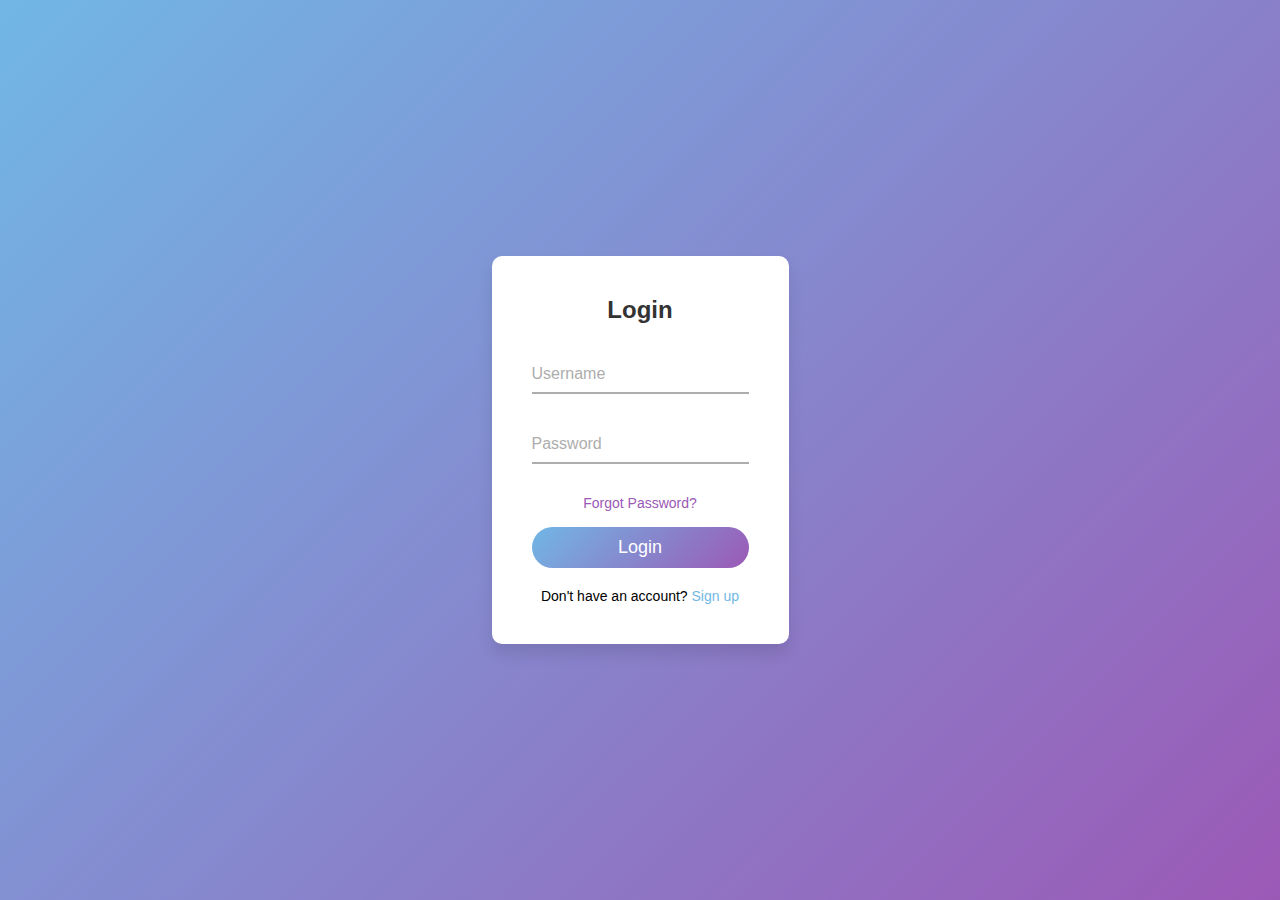
<file: login.html>
<!DOCTYPE html>
<html lang="en">
<head>
    <meta charset="UTF-8">
    <meta name="viewport" content="width=device-width, initial-scale=1.0">
    <title>Login Page</title>
    <link rel="stylesheet" href="login.css">
</head>
<body>
    <div class="container">
        <div class="login-box">
            <h2>Login</h2>
            <form>
                <div class="input-box">
                    <input type="text" required>
                    <label>Username</label>
                </div>
                <div class="input-box">
                    <input type="password" required>
                    <label>Password</label>
                </div>
                <div class="forgot-password">
                    <a href="#">Forgot Password?</a>
                </div>
                <button type="submit">Login</button>
                <p class="signup">Don't have an account? <a href="#">Sign up</a></p>
            </form>
        </div>
    </div>
</body>
</html>
</file>
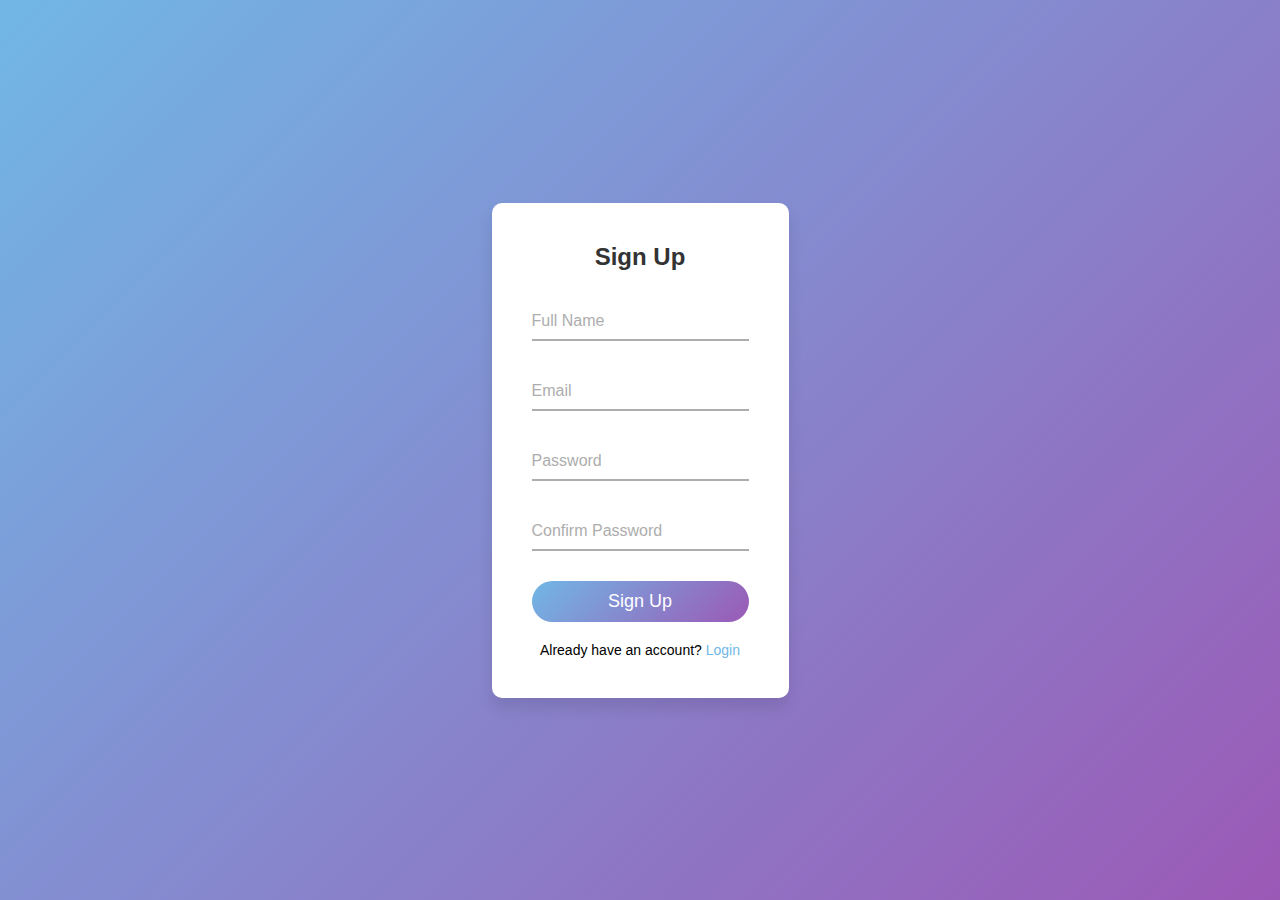
<file: signup.html>
<!DOCTYPE html>
<html lang="en">
<head>
    <meta charset="UTF-8">
    <meta name="viewport" content="width=device-width, initial-scale=1.0">
    <title>Beautiful Signup Page</title>
    <link rel="stylesheet" href="signup.css"> 
</head>
<body>
    <div class="container">
        <div class="signup-box">
            <h2>Sign Up</h2>
            <form>
                <div class="input-box">
                    <input type="text" required>
                    <label>Full Name</label>
                </div>
                <div class="input-box">
                    <input type="email" required>
                    <label>Email</label>
                </div>
                <div class="input-box">
                    <input type="password" required>
                    <label>Password</label>
                </div>
                <div class="input-box">
                    <input type="password" required>
                    <label>Confirm Password</label>
                </div>
                <button type="submit">Sign Up</button>
                <p class="login">Already have an account? <a href="login.html">Login</a></p>
            </form>
        </div>
    </div>
</body>
</html>
</file>
<file: login.css>
* {
    margin: 0;
    padding: 0;
    box-sizing: border-box;
}

body {
    font-family: 'Poppins', sans-serif;
    height: 100vh;
    display: flex;
    justify-content: center;
    align-items: center;
    background: linear-gradient(135deg, #71b7e6, #9b59b6);
}

.container {
    display: flex;
    justify-content: center;
    align-items: center;
}

.login-box {
    background: #fff;
    padding: 40px;
    border-radius: 10px;
    box-shadow: 0 10px 15px rgba(0, 0, 0, 0.1);
    text-align: center;
    width: 100%;
    max-width: 400px;
}

.login-box h2 {
    margin-bottom: 30px;
    font-size: 24px;
    color: #333;
}

.input-box {
    position: relative;
    margin-bottom: 30px;
}

.input-box input {
    width: 100%;
    padding: 10px 10px 10px 0;
    font-size: 16px;
    border: none;
    border-bottom: 2px solid #adadad;
    outline: none;
    background: none;
}

.input-box label {
    position: absolute;
    top: 50%;
    left: 0;
    transform: translateY(-50%);
    color: #adadad;
    font-size: 16px;
    pointer-events: none;
    transition: 0.5s;
}

.input-box input:focus ~ label,
.input-box input:valid ~ label {
    top: -5px;
    color: #9b59b6;
    font-size: 12px;
}

button {
    background: linear-gradient(135deg, #71b7e6, #9b59b6);
    color: #fff;
    border: none;
    padding: 10px;
    font-size: 18px;
    border-radius: 25px;
    width: 100%;
    cursor: pointer;
    transition: 0.3s;
}

button:hover {
    background: linear-gradient(135deg, #9b59b6, #71b7e6);
}

.forgot-password {
    margin-bottom: 15px;
}

.forgot-password a {
    text-decoration: none;
    font-size: 14px;
    color: #9b59b6;
}

.signup {
    margin-top: 20px;
    font-size: 14px;
}

.signup a {
    color: #71b7e6;
    text-decoration: none;
}
</file>
<file: signup.css>
* {
    margin: 0;
    padding: 0;
    box-sizing: border-box;
}

body {
    font-family: 'Poppins', sans-serif;
    height: 100vh;
    display: flex;
    justify-content: center;
    align-items: center;
    background: linear-gradient(135deg, #71b7e6, #9b59b6);
}

.container {
    display: flex;
    justify-content: center;
    align-items: center;
}

.signup-box, .login-box {
    background: #fff;
    padding: 40px;
    border-radius: 10px;
    box-shadow: 0 10px 15px rgba(0, 0, 0, 0.1);
    text-align: center;
    width: 100%;
    max-width: 400px;
}

.signup-box h2, .login-box h2 {
    margin-bottom: 30px;
    font-size: 24px;
    color: #333;
}

.input-box {
    position: relative;
    margin-bottom: 30px;
}

.input-box input {
    width: 100%;
    padding: 10px 10px 10px 0;
    font-size: 16px;
    border: none;
    border-bottom: 2px solid #adadad;
    outline: none;
    background: none;
}

.input-box label {
    position: absolute;
    top: 50%;
    left: 0;
    transform: translateY(-50%);
    color: #adadad;
    font-size: 16px;
    pointer-events: none;
    transition: 0.5s;
}

.input-box input:focus ~ label,
.input-box input:valid ~ label {
    top: -5px;
    color: #9b59b6;
    font-size: 12px;
}

button {
    background: linear-gradient(135deg, #71b7e6, #9b59b6);
    color: #fff;
    border: none;
    padding: 10px;
    font-size: 18px;
    border-radius: 25px;
    width: 100%;
    cursor: pointer;
    transition: 0.3s;
}

button:hover {
    background: linear-gradient(135deg, #9b59b6, #71b7e6);
}

.login {
    margin-top: 20px;
    font-size: 14px;
}

.login a {
    color: #71b7e6;
    text-decoration: none;
}
</file>
